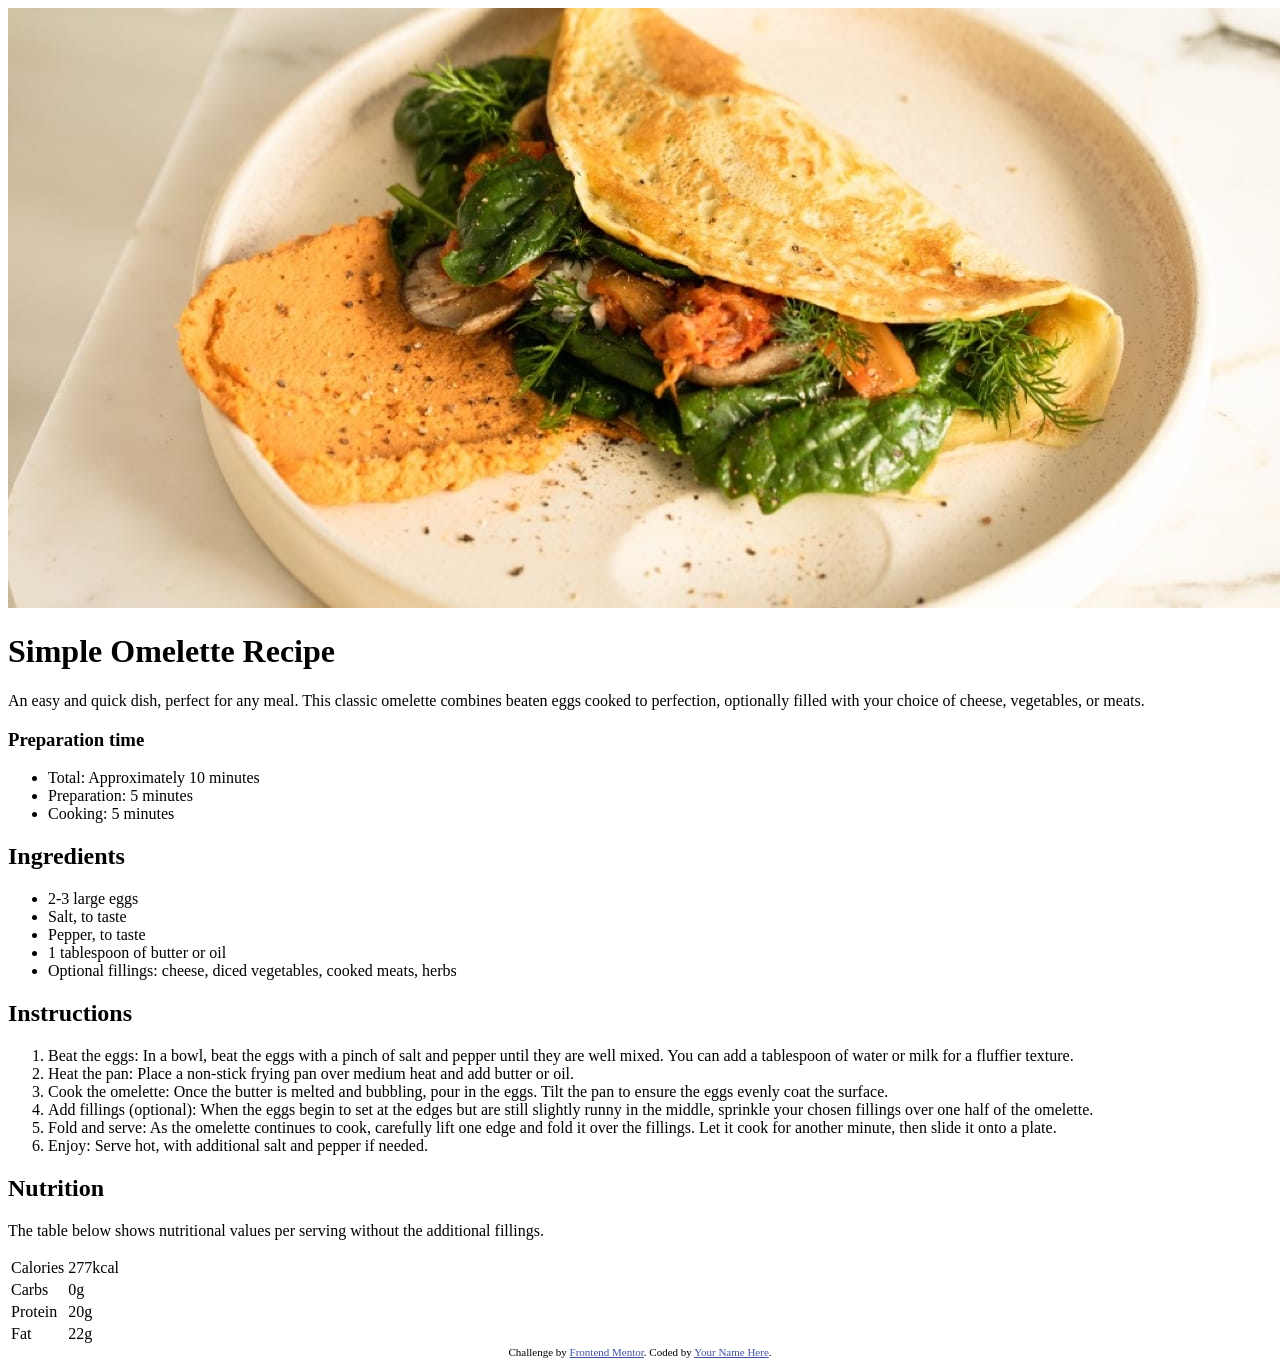
<file: html&css/recipe/index.html>
<!DOCTYPE html>
<html lang="en">
<head>
  <meta charset="UTF-8">
  <meta name="viewport" content="width=device-width, initial-scale=1.0"> <!-- displays site properly based on user's device -->

  <link rel="icon" type="image/png" sizes="32x32" href="./assets/images/favicon-32x32.png">
  
  <title>Frontend Mentor | Recipe page</title>

  <!-- Feel free to remove these styles or customise in your own stylesheet 👍 -->
  <style>
    .attribution { font-size: 0.6875rem; text-align: center; }
    .attribution a { color: hsl(228, 45%, 44%); }
  </style>
</head>
<body>

  <img src="./assets/images/image-omelette.jpeg" alt="omlette" >
  <h1>Simple Omelette Recipe</h1>

  <p>An easy and quick dish, perfect for any meal. This classic omelette combines beaten eggs cooked 
  to perfection, optionally filled with your choice of cheese, vegetables, or meats.</p>

    <h3>Preparation time</h3>
    
      <ul>
      <li>Total: Approximately 10 minutes</li>
      <li>Preparation: 5 minutes</li>
      <li>Cooking: 5 minutes</li>
  </ul>

  <h2>Ingredients</h2>

    <ul>
      <li>2-3 large eggs</li>
      <li>Salt, to taste</li>
      <li>Pepper, to taste</li>
      <li>1 tablespoon of butter or oil</li>
      <li>Optional fillings: cheese, diced vegetables, cooked meats, herbs</li>
    </ul>

  <h2>Instructions</h2>
    <ol>
        <li>Beat the eggs: In a bowl, beat the eggs with a pinch of salt and pepper until they are well mixed. 
        You can add a tablespoon of water or milk for a fluffier texture.</li>
        <li>Heat the pan: Place a non-stick frying pan over medium heat and add butter or oil.</li>
        <li>Cook the omelette: Once the butter is melted and bubbling, pour in the eggs. Tilt the pan to ensure 
        the eggs evenly coat the surface.</li>
        <li>Add fillings (optional): When the eggs begin to set at the edges but are still slightly runny in the 
        middle, sprinkle your chosen fillings over one half of the omelette.</li>
        <li>Fold and serve: As the omelette continues to cook, carefully lift one edge and fold it over the 
        fillings. Let it cook for another minute, then slide it onto a plate.
        </li>
        <li>Enjoy: Serve hot, with additional salt and pepper if needed.</li>
    </ol>
  
  <h2>Nutrition</h2>
    <p>The table below shows nutritional values per serving without the additional fillings.</p>
  
  <table>
    <tr>
      <td>Calories</td>
      <td>277kcal</td>
    </tr>
    <tr>
      <td>Carbs</td>
      <td>0g</td>
    </tr>
    <tr>
      <td>Protein</td>
      <td>20g</td>
    </tr>
    <tr>
      <td>Fat</td>
      <td>22g</td>
    </tr>

  </table>
  
  

  
  

  
  

  
  
  
  <footer class="attribution">
    Challenge by <a href="https://www.frontendmentor.io?ref=challenge">Frontend Mentor</a>. 
    Coded by <a href="#">Your Name Here</a>.
  </footer>
</body>
</html>
</file>
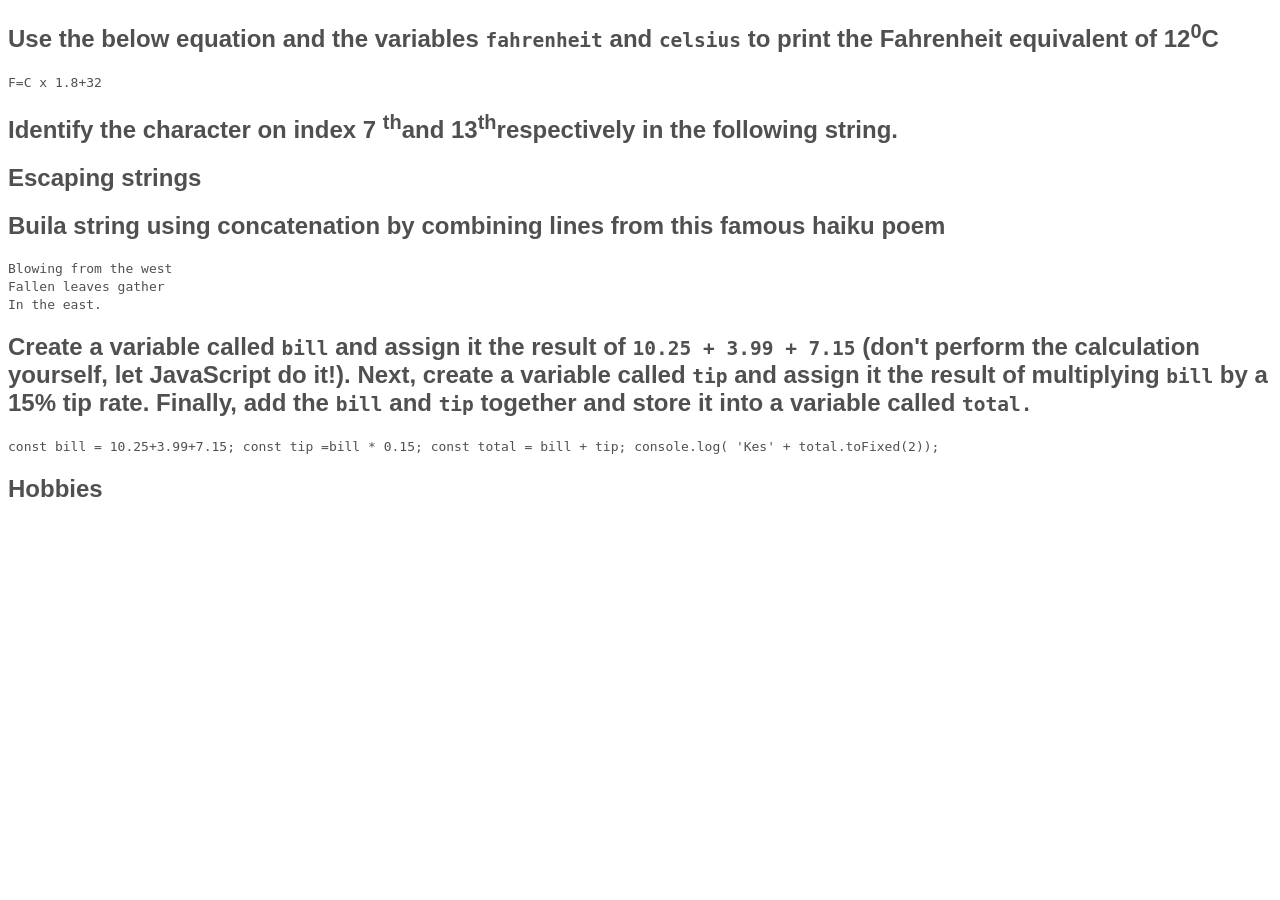
<file: javascript/javascript.html>
<!DOCTYPE html>
<html lang="en">
    <head>
        <meta charset="utf-8">
        <title>Javascript Exercises</title>
        <link rel="stylesheet" href="style.css" type="text/css">
    </head>

    <body>
        <h2>Use the below equation and the variables <code>fahrenheit</code> and <code>celsius</code> to print
        the Fahrenheit equivalent of 12<sup>0</sup>C</h2>
        <code>F=C x 1.8+32</code>

             <script>
            const celsius = 12;
            const fahrenheit = celsius * 1.8 + 32;

            console.log(fahrenheit);
            </script>

        <h2>Identify the character on index 7 <sup>th</sup>and 13<sup>th</sup>respectively in the following string.</h2>

             <script>
            const sentenceOne = 'Stay awhile and listen';
            console.log(sentenceOne [6]);
            console.log(sentenceOne.charAt(0));
           </script>

        <h2>Escaping strings</h2>
           <script>
            const quote = "\"love one another. Jesus commanded\"";
            console.log(quote);
           </script>

        <h2>Buila string using concatenation by combining lines from this famous haiku poem</h2>
           <code>
            Blowing from the west <br>
            Fallen leaves gather <br>
            In the east. <br>
           </code>

           <script>
            const poem ='Blowing from the west \n ' + 'Fallen leaves gather \n' + 'In the east.';
            console.log(poem);
           </script>

        <h2>Create a variable called <code>bill</code> and assign it the result of <code>10.25 + 3.99 + 7.15</code>
        (don't perform the calculation 
        yourself, let JavaScript do it!). Next, create a variable called <code>tip</code> and assign it the result 
        of multiplying <code>bill</code> by a 15% tip rate. Finally, add the <code>bill</code> and <code>tip</code> 
        together and store it into a variable called <code>total.</code>
        </h2>

            <code> 
                const bill = 10.25+3.99+7.15;
                const tip =bill * 0.15;
                const total = bill + tip;
                console.log( 'Kes' + total.toFixed(2));
            </code>

            <script>
                const bill = 10.25+3.99+7.15;  
                const tip =bill * 0.15;
                const total = bill + tip;
                console.log( 'Kes' + total.toFixed(2));
            </script>

        <h2>Hobbies</h2>

            <script>
                const firstName = 'Julia.';
                const interest = 'cats.';
                const hobby = 'video games';
                const awesomeMessage = 'Hi, my name is ' +firstName +'I love' +interest +'In my spare time, I like to play '+hobby;

                console.log(awesomeMessage);
            </script>

            <script>
                let scoops = 5;
                while (scoops >0){
                    console.log('Another scoop!');
                    scoops = scoops -1;
                }
                console.log('Life without ice cream isn\'t the same');
            </script>



    </body>

</html>
</file>
<file: javascript/style.css>
body{font-family: Helvetica, Arial, sans-serif;
    color: #505050;
}

#main-container{
    width: 75%;
    align-content: center;
    margin: auto;
    padding: 35px;
}

h1{color: #c61241;}

div{border: 2px solid blue;
}

.div{  border: 2px solid red;
}

.fancybox{ border: 5px solid #c61241;
    width: 100px;
    height: 50px;
    margin: 1em;
    padding:0.5em;
    float: right;
}

.fancybox-2{background-color: #505050;
    color: #ffffff;
    width: 100px;
    height: 50px;
    border: none;
    margin:1em;
    padding:0.5em;
}

.fancybox-3{border:8px solid blue;
width: 150px;
height: 100px;
margin: 15px;
float: right;
}

.fancybox-4{border: 10px  solid red;
    width: 25px;
    height: 25px;
    margin: 15px;
    float: left;

}

.parent{border: 10px solid blue;
    padding: 0.5em;
    margin: 0.5em;
    width: 150px;
    height: 100px;
    float: right;
}

.child{border: 10px solid red;
    padding: 0.5em;
    margin: 0.5em;
    width: 20px;
    height: 20px;
    float: right;
   
}

#lorem-2{font-size: 14px;
    font-style: bold italic; 
    text-decoration: underline;
}

#quote{font: 24px 'Playfair Display', 'serif', 'sans-serif';
    color: #c61241;
}

em{color: #c61241;
    font-weight: bold;
    font-style: normal;
}

.box-container{border: none;
                display: flex;
                flex-wrap: wrap;
}
.box{width: 100px;
    height: 100px;
    text-align: center;
    font-size: 30px;
    font-weight: bold;
    font-family: 'Playfair Display', 'monospace';
    color: black;   
}

.red{background-color: red;
}

.green{background-color: green;
}

.yellow{background-color: yellow
}

.container{width: 200px;
            height: 200px;
            background-color: #505050;
            border: 5px solid #505050;
}

.red-1{width: 100px;
        height: 100px;
        background-color: #c61241;
        border: none;
}

.grey-1{width: 100px;
    height: 100px;
    background-color: #c61241;
    border: none;
    float: right;
}

/*Tittactoe */
.outer{width: 300px;
    height: 300px;
    display: flex;
    flex-wrap: wrap;
}

.inner{width:90px;
height: 90px;
background-color: #96d5ee;
border: 5px solid #fff;
list-style: none;
font-family: 'Playfair Display','helvitica', 'monospace';
font-size: 68px;
text-align: center;
color: #fff;
}

span{
    color: #0dd1ff;
}
</file>
